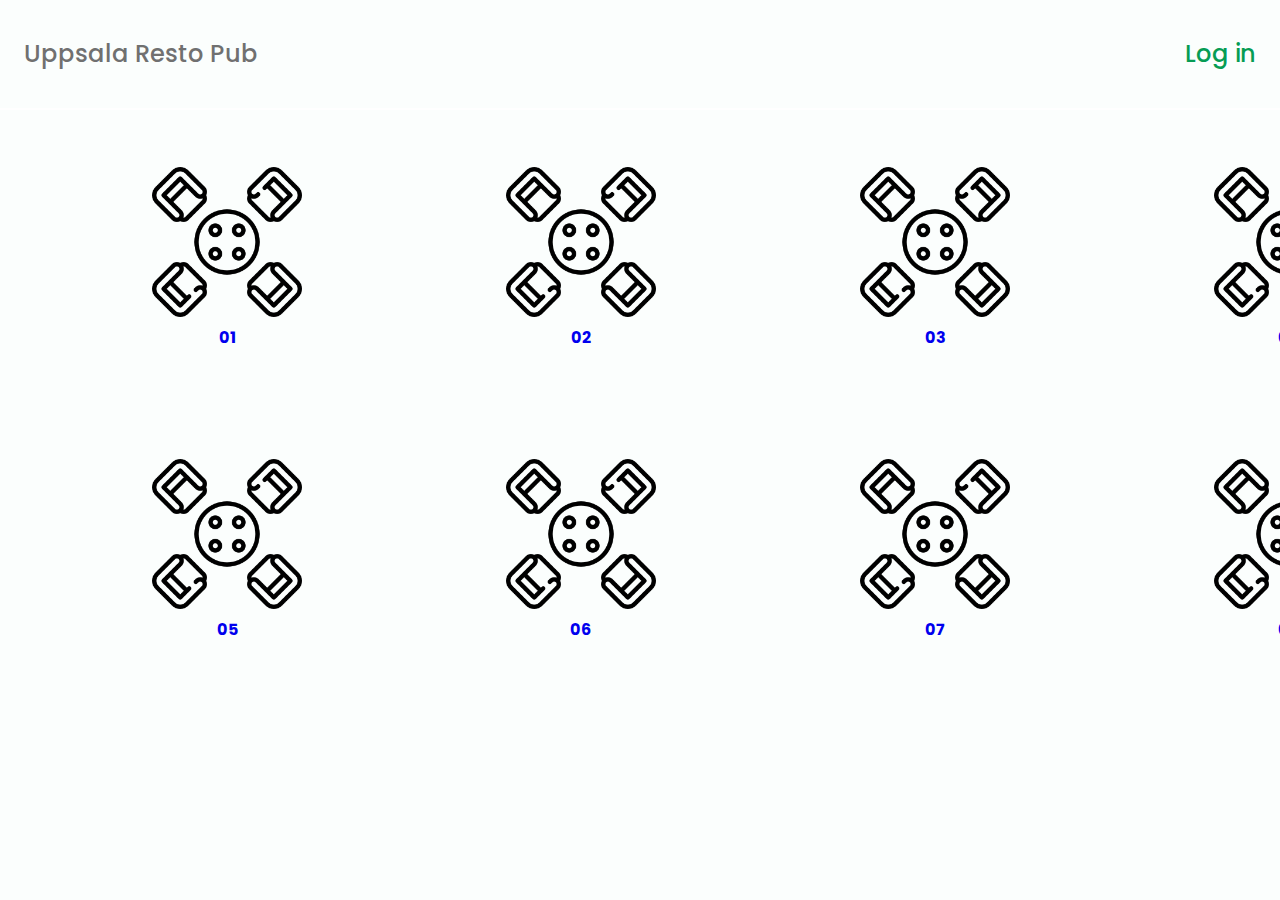
<file: Dutchman Files/table.html>
<!DOCTYPE html>
<html lang="en">
  <head>
    <meta charset="UTF-8" />
    <meta http-equiv="X-UA-Compatible" content="IE=edge" />
    <meta name="viewport" content="width=device-width, initial-scale=1.0" />
    <title>Document</title>
    <link rel="stylesheet" href="assets\css\styles.css" />
    <link rel="stylesheet" href="menu.css" />
    <link rel="stylesheet" href="table.css" />
    <script src="table.js"></script>
  </head>

  <body>
    <!--========================== LOG IN MODAL ===========================-->
    <div class="loginModal" id="loginModal">
      <div class="modalContent" id="modalContent">
        <form class="modalForm">
          <label for="username">Username :</label>
          <input type="text" id="username" name="username" /><br />

          <label for="password">Password :</label>
          <input type="password" id="password" name="password" /><br />

          <button type="submit" id="login">Log In</button>
          <button
            onclick="document.getElementById('loginModal').style.display='none'"
          >
            Cancel
          </button>
        </form>
      </div>
    </div>

    <!--========================== TABLE MODAL ===========================-->
    <div class="tableModal" id="tableModal">
      <div class="tableContent" id="tableContent">
        <button style="max-width: 60px;max-height: 50px; display: contents;position: relative;"
        onclick="document.getElementById('tableModal').style.display='none'"
      >
        Cancel
      </button>
      <div class="menu__content">
        <h3 class="menu__name">${orderList[i]}</h3>
        <span class="menu__detail">40%</span>
        <span class="menu__preci">442.00</span>
        <a href="#" class="button menu__button"
          >Remove<i class="bx bx-cart-alt"></i
        ></a>
      </div>
        <div class="item-list">
          <div class="menu__content">
            <h3 class="menu__article_id">25053</h3>
            <h3 class="menu__name">Braastad XO</h3>
            <span class="menu__detail">40%</span>
            <span class="menu__preci">442.00</span>
            <a href="#" class="button menu__button" onclick="deleteItem(this)"
              >Remove<i class="bx bx-cart-alt"></i
            ></a>
          </div>
          <div class="menu__content">
            <h3 class="menu__article_id">25053</h3>
            <h3 class="menu__name">Braastad XO</h3>
            <span class="menu__detail">40%</span>
            <span class="menu__preci">442.00</span>
            <a href="#" class="button menu__button"
              >Remove<i class="bx bx-cart-alt"></i
            ></a>
          </div>
          <div class="menu__content">
            <h3 class="menu__article_id">25053</h3>
            <h3 class="menu__name">Braastad XO</h3>
            <span class="menu__detail">40%</span>
            <span class="menu__preci">442.00</span>
            <a href="#" class="button menu__button"
              >Remove<i class="bx bx-cart-alt"></i
            ></a>
          </div>
          <div class="menu__content">
            <h3 class="menu__article_id">25053</h3>
            <h3 class="menu__name">Braastad XO</h3>
            <span class="menu__detail">40%</span>
            <span class="menu__preci">442.00</span>
            <a href="#" class="button menu__button"
              >Remove<i class="bx bx-cart-alt"></i
            ></a>
          </div>
          <div class="menu__content">
            <h3 class="menu__article_id">25053</h3>
            <h3 class="menu__name">Braastad XO</h3>
            <span class="menu__detail">40%</span>
            <span class="menu__preci">442.00</span>
            <a href="#" class="button menu__button"
              >Remove<i class="bx bx-cart-alt"></i
            ></a>
          </div>
          <div class="menu__content">
            <h3 class="menu__article_id">25053</h3>
            <h3 class="menu__name">Braastad XO</h3>
            <span class="menu__detail">40%</span>
            <span class="menu__preci">442.00</span>
            <a href="#" class="button menu__button"
              >Remove<i class="bx bx-cart-alt"></i
            ></a>
          </div>
          <div class="menu__content">
            <h3 class="menu__article_id">25053</h3>
            <h3 class="menu__name">Braastad XO</h3>
            <span class="menu__detail">40%</span>
            <span class="menu__preci">442.00</span>
            <a href="#" class="button menu__button"
              >Remove<i class="bx bx-cart-alt"></i
            ></a>
          </div>
          <div class="menu__content">
            <h3 class="menu__article_id">25053</h3>
            <h3 class="menu__name">Braastad XO</h3>
            <span class="menu__detail">40%</span>
            <span class="menu__preci">442.00</span>
            <a href="#" class="button menu__button"
              >Remove<i class="bx bx-cart-alt"></i
            ></a>
          </div>
          <div class="menu__content">
            <h3 class="menu__article_id">25053</h3>
            <h3 class="menu__name">Braastad XO</h3>
            <span class="menu__detail">40%</span>
            <span class="menu__preci">442.00</span>
            <a href="#" class="button menu__button"
              >Remove<i class="bx bx-cart-alt"></i
            ></a>
          </div>
          <div class="menu__content">
            <h3 class="menu__article_id">25053</h3>
            <h3 class="menu__name">Braastad XO</h3>
            <span class="menu__detail">40%</span>
            <span class="menu__preci">442.00</span>
            <a href="#" class="button menu__button"
              >Remove<i class="bx bx-cart-alt"></i
            ></a>
          </div>
          <div class="menu__content">
            <h3 class="menu__article_id">25053</h3>
            <h3 class="menu__name">Braastad XO</h3>
            <span class="menu__detail">40%</span>
            <span class="menu__preci">442.00</span>
            <a href="#" class="button menu__button"
              >Remove<i class="bx bx-cart-alt"></i
            ></a>
          </div>
        </div>
      </div>
    </div>
    <!--========================== TABLE SECTION ===========================-->
    <section>
      <div class="menu_container">
        <header class="menu_header" id="menu_header">
          <a href="#" class="menu__logo">Uppsala Resto Pub </a>
        </header>
      </div>
    </section>

    <header class="l-header" id="header">
      <nav class="nav bd-container">
        <a href="#" class="nav__logo">Uppsala Resto Pub</a>
        <div class="nav__menu" id="nav-menu">
          <ul class="nav__list">
            <li class="nav__item">
              <a
                href="#logIn"
                class="nav__link active-link"
                onclick="document.getElementById('loginModal').style.display='block'"
                >Log in</a
              >
            </li>
          </ul>
        </div>

        <div class="nav__toggle" id="nav-toggle">
          <i class="bx bx-menu"></i>
        </div>
      </nav>
    </header>
    <!--========================== TABLE CONTENT ===========================-->
    <div class="table-container">
      <div class="table" id="table_container">
        <a
          href="#"
          onclick="document.getElementById('tableModal').style.display='grid'"
          ><img src="assets/img/coffee-table.png" alt="" /><b>01</b></a
        >
      </div>

      <div class="table" id="table_container">
        <a
          href="#"
          onclick="document.getElementById('tableModal').style.display='grid'"
          ><img src="assets/img/coffee-table.png" alt="" /><b>02</b></a
        >
      </div>

      <div class="table" id="table_container">
        <a
          href="#"
          onclick="document.getElementById('tableModal').style.display='grid'"
          ><img src="assets/img/coffee-table.png" alt="" /><b>03</b></a
        >
      </div>
      <div class="table" id="table_container">
        <a
          href="#"
          onclick="document.getElementById('tableModal').style.display='grid'"
          ><img src="assets/img/coffee-table.png" alt="" /><b>04</b></a
        >
      </div>

      <div class="table" id="table_container">
        <a
          href="#"
          onclick="document.getElementById('tableModal').style.display='grid'"
          ><img src="assets/img/coffee-table.png" alt="" /><b>05</b></a
        >
      </div>

      <div class="table" id="table_container">
        <a
          href="#"
          onclick="document.getElementById('tableModal').style.display='grid'"
          ><img src="assets/img/coffee-table.png" alt="" /><b>06</b></a
        >
      </div>

      <div class="table" id="table_container">
        <a
          href="#"
          onclick="document.getElementById('tableModal').style.display='grid'"
          ><img src="assets/img/coffee-table.png" alt="" /><b>07</b></a
        >
      </div>
      <div class="table" id="table_container">
        <a
          href="#"
          onclick="document.getElementById('tableModal').style.display='grid'"
          ><img src="assets/img/coffee-table.png" alt="" /><b>08</b></a
        >
      </div>
    </div>
  </body>
</html>
</file>
<file: Dutchman Files/menu.css>
.menu_header {
    overflow: hidden;
    background-color: rgb(255, 255, 255);
    padding: 45px 15px;
    /* position; */
  }
  
  .menu_header a {
    float: left;
    color: black;
    text-align: center;
    text-decoration: none;
    padding: 10px;
    font-size: 25px;
    border-radius: 5px;
    line-height: 0px;
  }
  
  .menu_header a.logo {
    font-size: 80px;
    font-weight: bold;
  }



  nav_menu {
    float: left;
    width: 30%;
    height: 300px; 
    background: #ccc;
    padding: 20px;
    display: block;
  }
  
  /* Style the list inside the menu */
  nav ul {
    list-style-type: none;
    padding: 0;
  }

  menu::after {
    content: "";
    display: table;
    clear: both;
  }


/* ========================================buttons on menu page============================================ */


#menu_container {
  text-align: center;
  padding: 50px;
  grid-template-columns: 1fr 1fr 1fr 1fr 1fr;
  grid-template-rows: 1fr 1fr 1fr 1fr 1fr;
}


/* ========================================categories page============================================ */

.categories-list{
  padding: 10px;
}


.quantity{
  color: blue;
}
</file>
<file: Dutchman Files/table.css>
#table_container {
  /* display: table-cell; */
  flex-direction: row;
  text-align: center;
  padding: 52px;
  margin-left: 100px;
  margin-top: 5px;
}

img {
  max-width: 150px;
  max-height: 150px;
}

.table-container {
  max-width: 500px;
  display: grid;
  grid-template-columns: 1fr 1fr 1fr 1fr;
}

.tableContent {
  overflow-y: scroll;
  border-radius: 20px;
  background-color: #fefefe;
  margin: 17% auto;
  padding: 20px;
  border: 1px solid #888;
  max-width: 52%;
  max-height: 49%;
  width: 52%;
  height: 49%;
  text-align: center;
  gap: 10px;
}

.tableContent::-webkit-scrollbar {
  display: none;
}

.item-list {
  display: grid;
  grid-template-rows: 1fr 1fr 1fr;
  grid-template-columns: 1fr 1fr 1fr;
  gap: 20px;
}



/*========== BUTTONS ==========*/
.removeButton {
  display: inline-block;
  background-color: var(--first-color);
  color: #fff;
  padding: 0.75rem 1rem;
  border-radius: 0.5rem;
  transition: 0.3s;
}

.removeButton:hover {
  background-color: var(--first-color-alt);
}
.removeMenu__button {
  position: absolute;
  bottom: 0;
  right: 0;
  display: flex;
  padding: 0.625rem 0.813rem;
  border-radius: 0.5rem 0 0.5rem 0;
}
</file>
